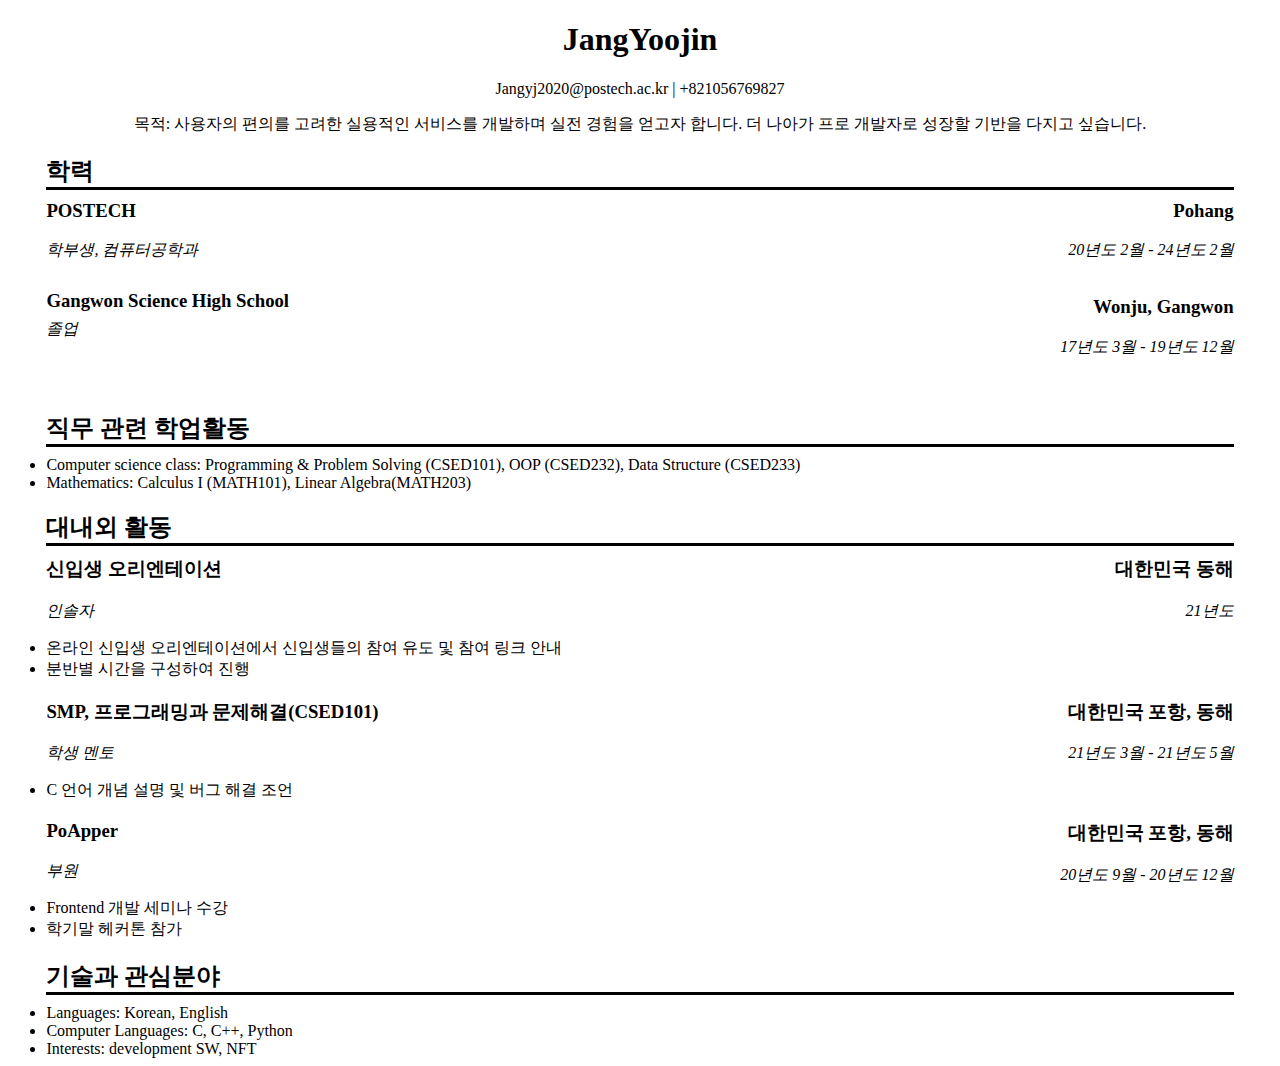
<file: index.html>
<!DOCTYPE html>
<html>
<head>
    <meta charset="UTF-8">
    <meta http-equiv="X-UA-Compatible" content="IE=edge">
    <meta name="viewport" content="width=device-width, initial-scale=1.0">
    <title>Resume</title>
    <style>
        .grid{
            display:grid;
            grid-template-columns:auto auto;
        }
    </style>
</head>
<body style="padding-left: 3vw; padding-right: 3vw;">
    <div style="text-align: center;">
        <h1>JangYoojin</h1>
        <p>Jangyj2020@postech.ac.kr | +821056769827</p>
        <p>목적: 사용자의 편의를 고려한 실용적인 서비스를 개발하며 실전 경험을 얻고자 합니다. 더 나아가 프로 개발자로 성장할 기반을 다지고 싶습니다.</p>
    </div>
    <h2 style="border-bottom: solid; margin-bottom: -1vh;">학력</h2>
    <div class="grid">
        <div>
            <h3>POSTECH</h3>
            <p><i>학부생, 컴퓨터공학과</i></p>
        </div>
        <div style="text-align: right;">
            <h3>Pohang</h3>
            <p><i>20년도 2월 - 24년도 2월</i></p>
        </div>
    </div>
    <div class="grid">
        <div style="line-height: 1vh;">
            <h3>Gangwon Science High School</h3>
            <p><i>졸업</i></p>
        </div>
        <div style="text-align: right;">
            <h3>Wonju, Gangwon</h3>
            <p><i>17년도 3월 - 19년도 12월</i></p>
        </div>
    </div><br>
    <h2 style="border-bottom: solid; margin-bottom: 1vh;">직무 관련 학업활동</h2>
    <div>
        <li>Computer science class: Programming & Problem Solving (CSED101), OOP (CSED232), Data Structure (CSED233)</li>
        <li>Mathematics: Calculus I (MATH101), Linear Algebra(MATH203)</li>
    </div>
    <h2 style="border-bottom: solid; margin-bottom: -1vh;">대내외 활동</h2>
    <div class="grid">
        <div>
            <h3>신입생 오리엔테이션</h3>
            <p><i>인솔자</i></p>
            <li>온라인 신입생 오리엔테이션에서 신입생들의 참여 유도 및 참여 링크 안내</li>
            <li>분반별 시간을 구성하여 진행</li>
        </div>
        <div style="text-align: right;">
            <h3>대한민국 동해</h3>
            <p><i>21년도</i></p>
        </div>
        <div>
            <h3>SMP, 프로그래밍과 문제해결(CSED101)</h3>
            <p><i>학생 멘토</i></p>
            <li>C 언어 개념 설명 및 버그 해결 조언</li>
        </div>
        <div style="text-align: right;">
            <h3>대한민국 포항, 동해</h3>
            <p><i>21년도 3월 - 21년도 5월</i></p>
        </div>
        <div>
            <h3>PoApper</h3>
            <p><i>부원</i></p>
            <li>Frontend 개발 세미나 수강</li>
            <li>학기말 헤커톤 참가</li>
        </div>
        <div style="text-align: right;">
            <h3>대한민국 포항, 동해</h3>
            <p><i>20년도 9월 - 20년도 12월</i></p>
        </div>
    </div>
    <h2 style="border-bottom: solid; margin-bottom: 1vh;">기술과 관심분야</h2>
    <div>
        <li>Languages: Korean, English</li>
        <li>Computer Languages: C, C++, Python</li>
        <li>Interests: development SW, NFT</li>
    </div>
</body>
</html>
</file>
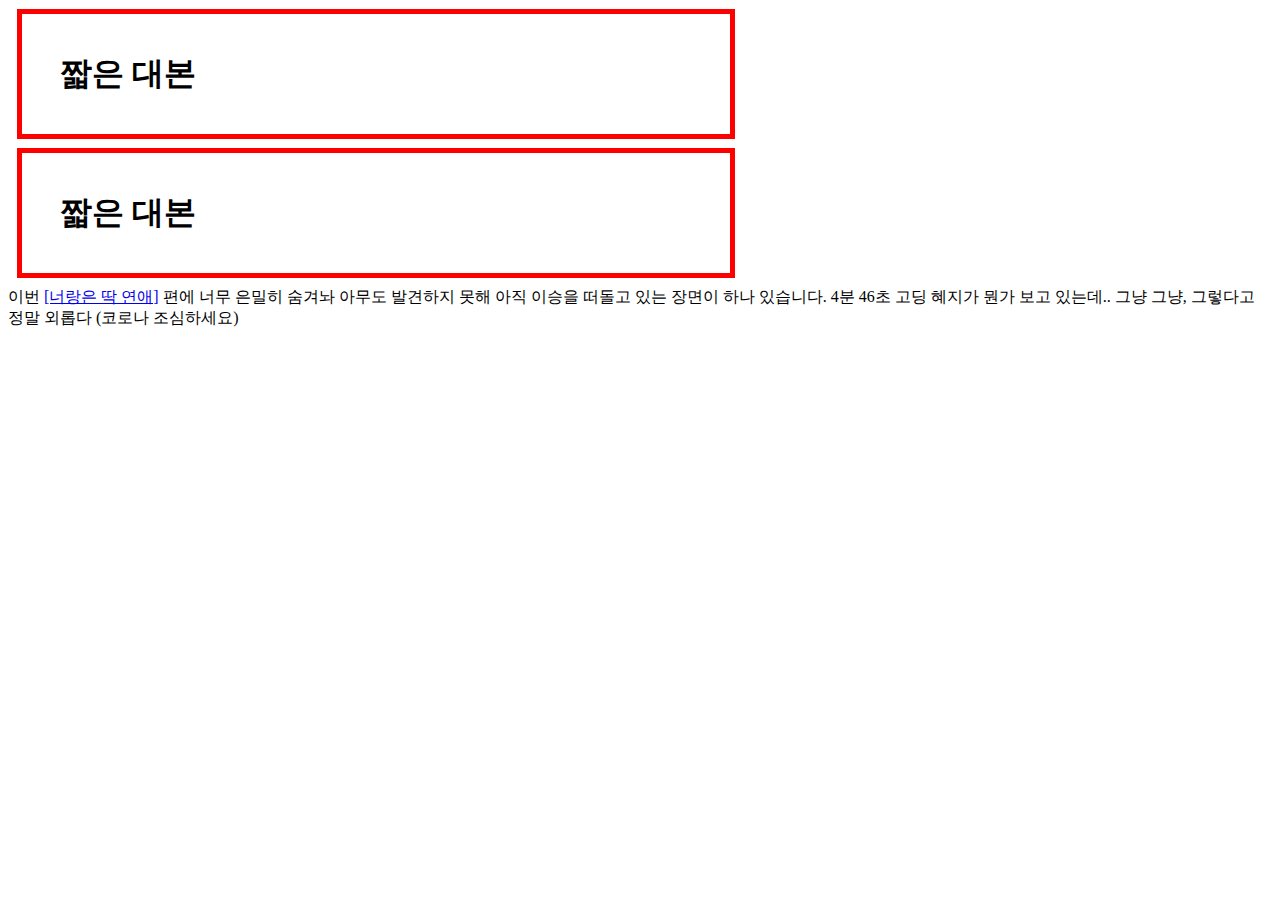
<file: box.html>
<!DOCTYPE html>
<html>
<head>
    <meta charset="UTF-8">
    <title></title>
    <style>
        /*
        block level element: 화면 전체를 쓰는 태그
        */
        h1 {
            border: 5px solid red;
            padding: 3%;
            margin: 1vh;
            display:block;
            width: 50%;
        }
        /*
        inline element: 자기 컨텐츠만큼만 쓰는 태그
        ex> a tag
        */        
    </style>
</head>
<body>
    <h1>짧은 대본</h1>
    <h1>짧은 대본</h1>
    이번 <a href="https://youtu.be/oAgrGZBZMt4">[너랑은 딱 연애]</a> 편에 너무 은밀히 숨겨놔 아무도 발견하지 못해 아직 이승을 떠돌고 있는 장면이 하나 있습니다. 4분 46초 고딩 혜지가 뭔가 보고 있는데.. 그냥 그냥, 그렇다고 정말 외롭다 (코로나 조심하세요)
</body>
</html>
</file>
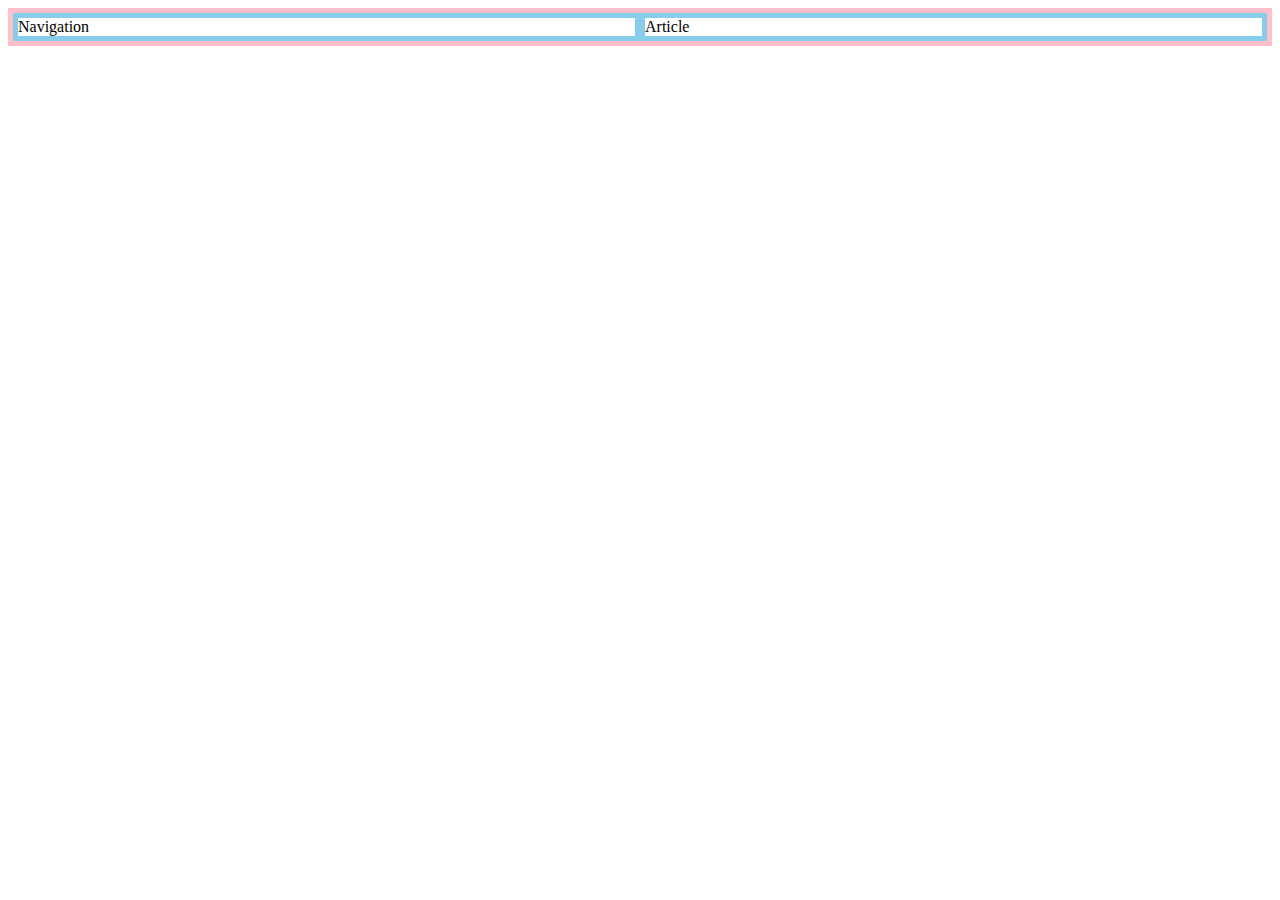
<file: grid.html>
<!DOCTYPE html>
<html>
<head>
    <meta charset="UTF-8">
    <title>grid</title>
    <style>
        #grid{
            border:5px solid pink;
            display:grid;
            grid-template-columns: 1fr 1fr;
        }
        div {
            border:5px solid skyblue;
        }
    </style>
</head>
<body>
    <div id="grid">
        <div>Navigation</div>
        <div>Article</div>
    </div>
</body>
</file>
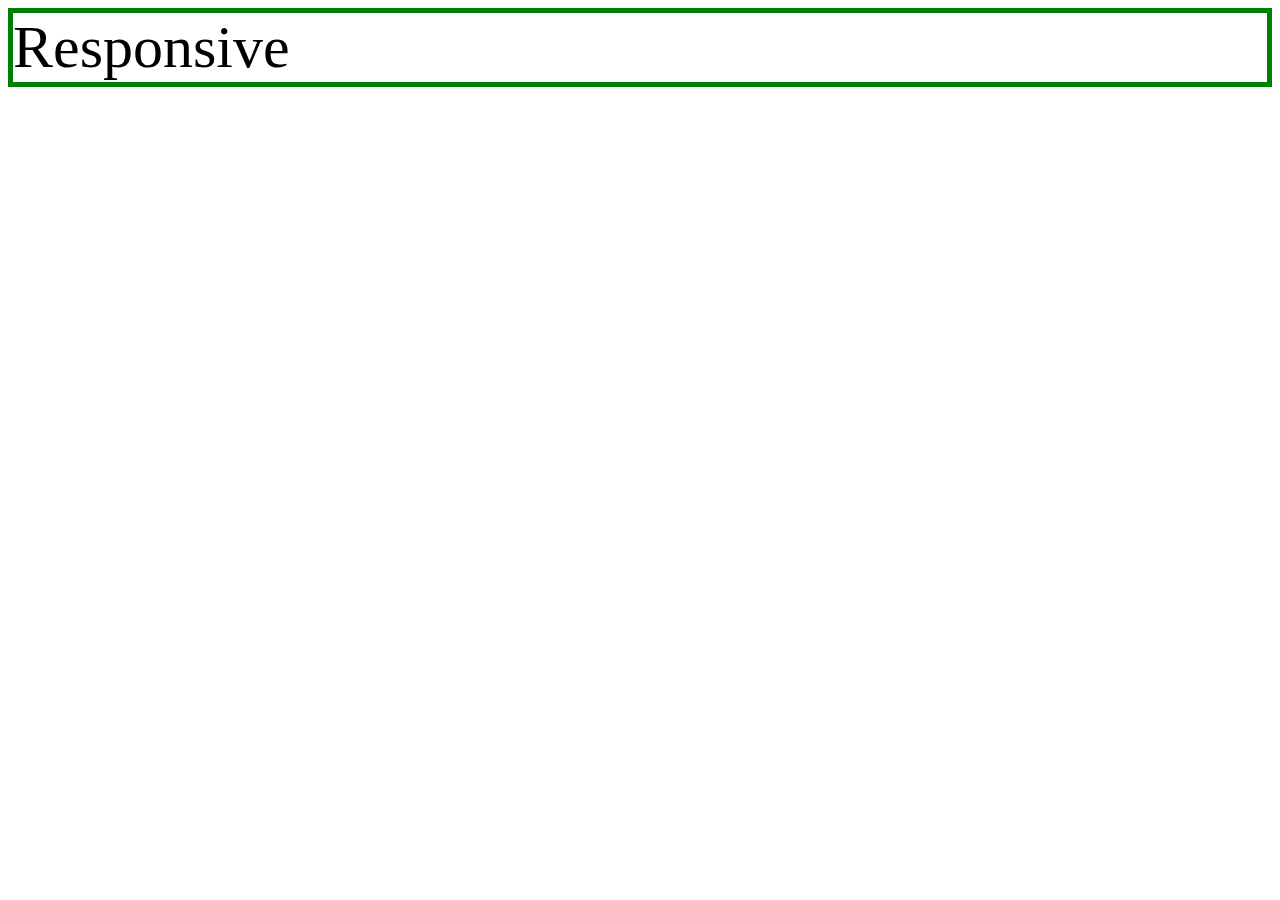
<file: mideaquery.html>
<!DOCTYPE html>
<html>
<head>
    <meta charset="UTF-8">
    <title></title>
    <style>
        div{
            border:5px solid green;
            font-size:60px;
        }
        @media(max-width:800px) {
            div{
                display: none;
            }
        }
    </style>
</head>
<body>
    <div>
        Responsive
    </div>
</body>
</html>
</file>
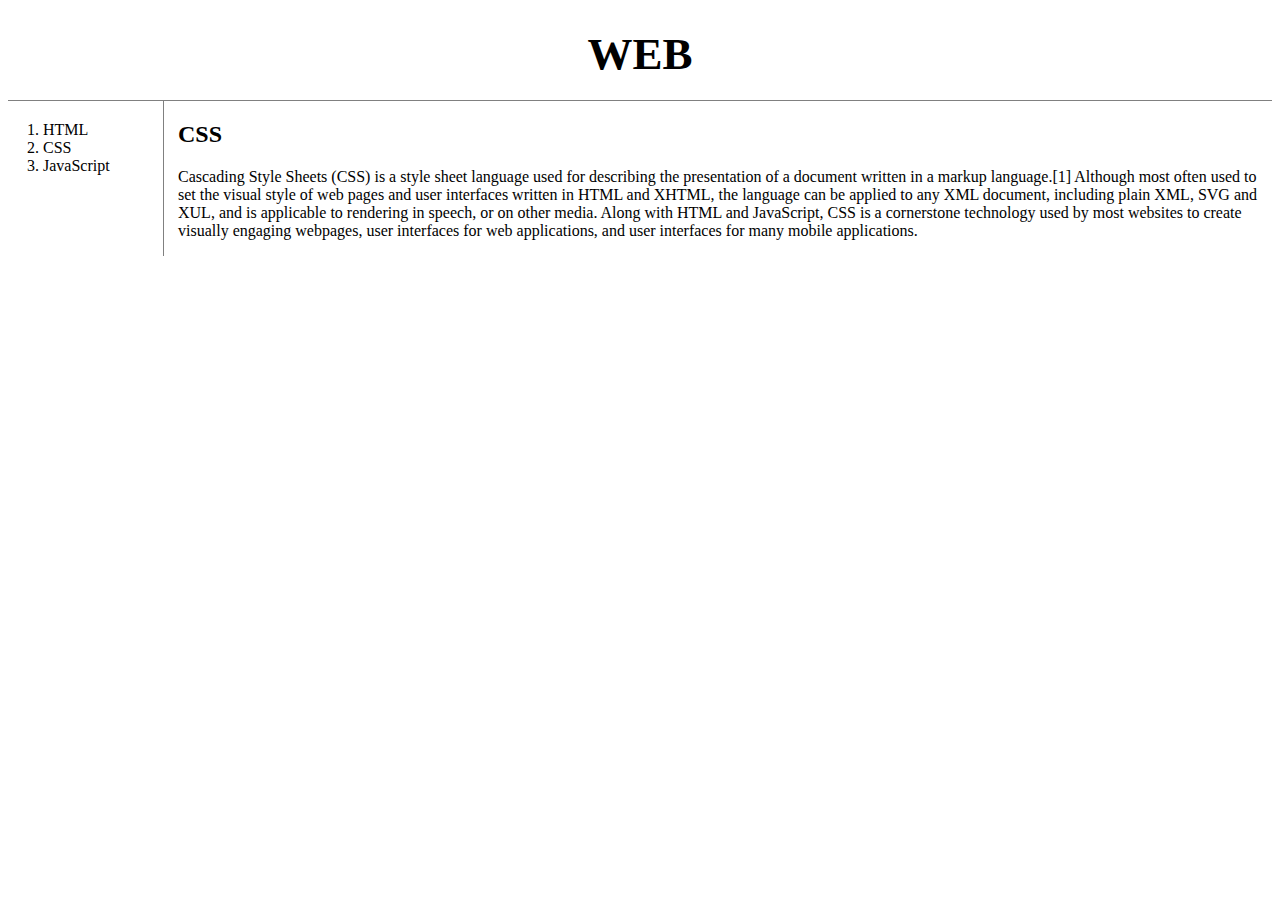
<file: test.html>
<!doctype html>
<html>
<head>
  <title>WEB - CSS</title>
  <meta charset="utf-8">
  <link rel="stylesheet" href="style.css"
</head>
<body>
  <h1><a href="index.html">WEB</a></h1>
  <div id="grid">
    <ol>
      <li><a href="1.html">HTML</a></li>
      <li><a href="2.html">CSS</a></li>
      <li><a href="3.html">JavaScript</a></li>
    </ol>
  
  <!--
  <h1><a href="index.html"><font color="blue">WEB</font></a></h1>
  <ol>
    <li><a href="1.html"><font color="red">HTML</font></a></li>
    <li><a href="2.html"><font color="red">CSS</font></a></li>
    <li><a href="3.html"><font color="red">JavaScript</font></a></li>
  </ol>
  -->
  <div id="article">
    <h2>CSS</h2>
    <p>
      Cascading Style Sheets (CSS) is a style sheet language used for describing the presentation of a document written in a markup language.[1] Although most often used to set the visual style of web pages and user interfaces written in HTML and XHTML, the language can be applied to any XML document, including plain XML, SVG and XUL, and is applicable to rendering in speech, or on other media. Along with HTML and JavaScript, CSS is a cornerstone technology used by most websites to create visually engaging webpages, user interfaces for web applications, and user interfaces for many mobile applications.
    </p>
  </div>
</div>
  </body>
  </html>
</file>
<file: style.css>
a {
    color:black;
    text-decoration: none;
  }
  h1 {
    font-size: 45px;
    text-align: center;
    border-bottom: 1px solid gray;
    margin:0;
    padding: 20px;
  }
  ol{
    border-right: 1px solid gray;
    width:100px;
    margin:0;
    padding: 20px;
  }
  #grid{
    display: grid;
    grid-template-columns: 150px 1fr;
  }
  #grid ol{
    padding-left: 35px;
  }
  #article{
    padding-left: 20px;
  }
  @media(max-width:800px){
    #grid{
      display:block;
    }
    ol{
      border-right:none;
    }
    h1{
      border-bottom:none;
    }
  }
</file>
